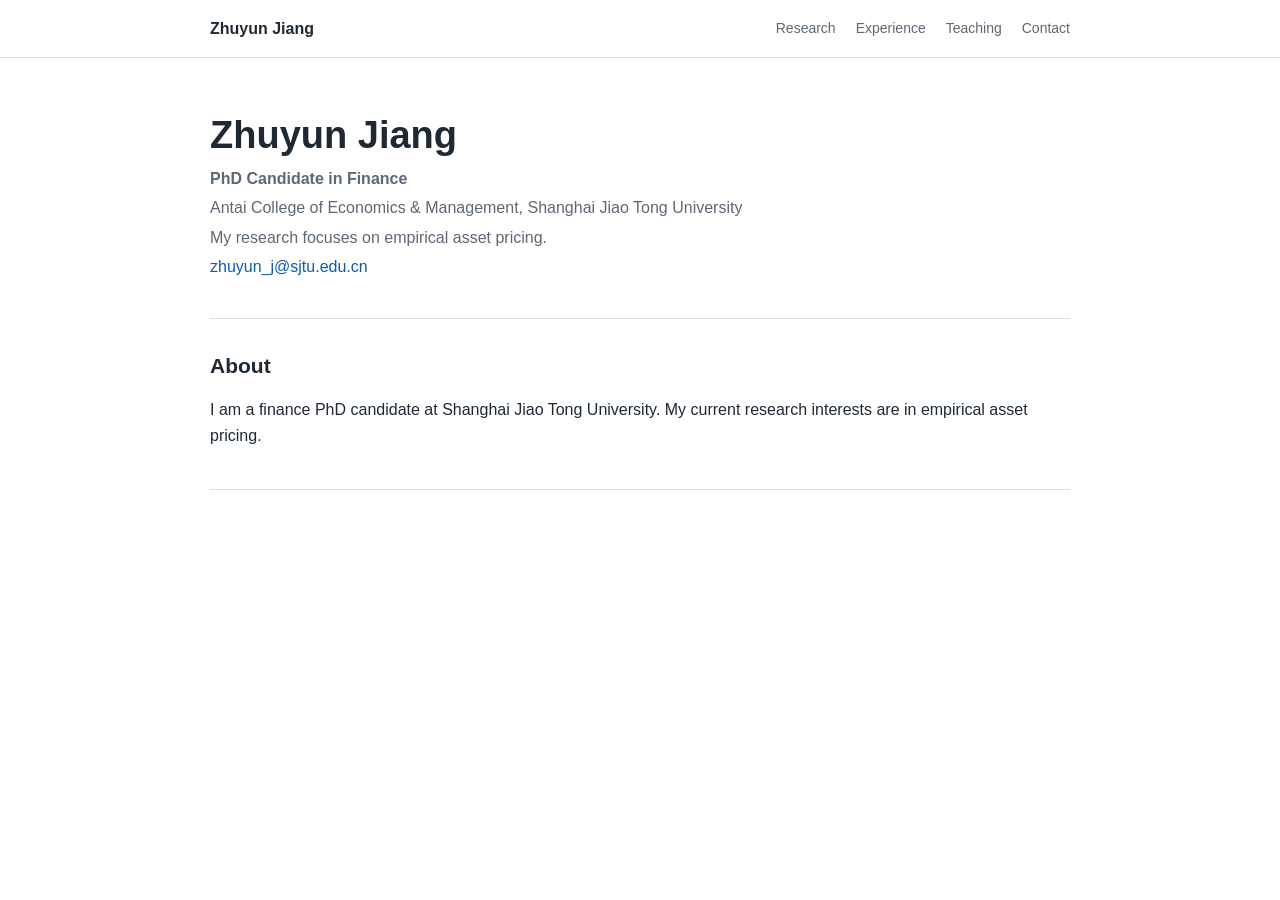
<file: index.html>
<!DOCTYPE html>
<html lang="en">
<head>
  <meta charset="UTF-8">
  <meta name="viewport" content="width=device-width, initial-scale=1.0">
  <title>Zhuyun Jiang</title>
  <link rel="stylesheet" href="styles.css">
</head>
<body>
  <header class="site-header">
    <a class="site-name" href="index.html">Zhuyun Jiang</a>
    <nav aria-label="Primary navigation">
      <a href="research.html">Research</a>
      <a href="experience.html">Experience</a>
      <a href="teaching.html">Teaching</a>
      <a href="contact.html">Contact</a>
    </nav>
  </header>

  <main>
    <section class="intro">
      <h1>Zhuyun Jiang</h1>
      <p class="title">PhD Candidate in Finance</p>
      <p>Antai College of Economics &amp; Management, Shanghai Jiao Tong University</p>
      <p>My research focuses on empirical asset pricing.</p>
      <p><a href="mailto:zhuyun_j@sjtu.edu.cn">zhuyun_j@sjtu.edu.cn</a></p>
    </section>

    <section>
      <h2>About</h2>
      <p>
        I am a finance PhD candidate at Shanghai Jiao Tong University. My current
        research interests are in empirical asset pricing.
      </p>
    </section>
  </main>
</body>
</html>
</file>
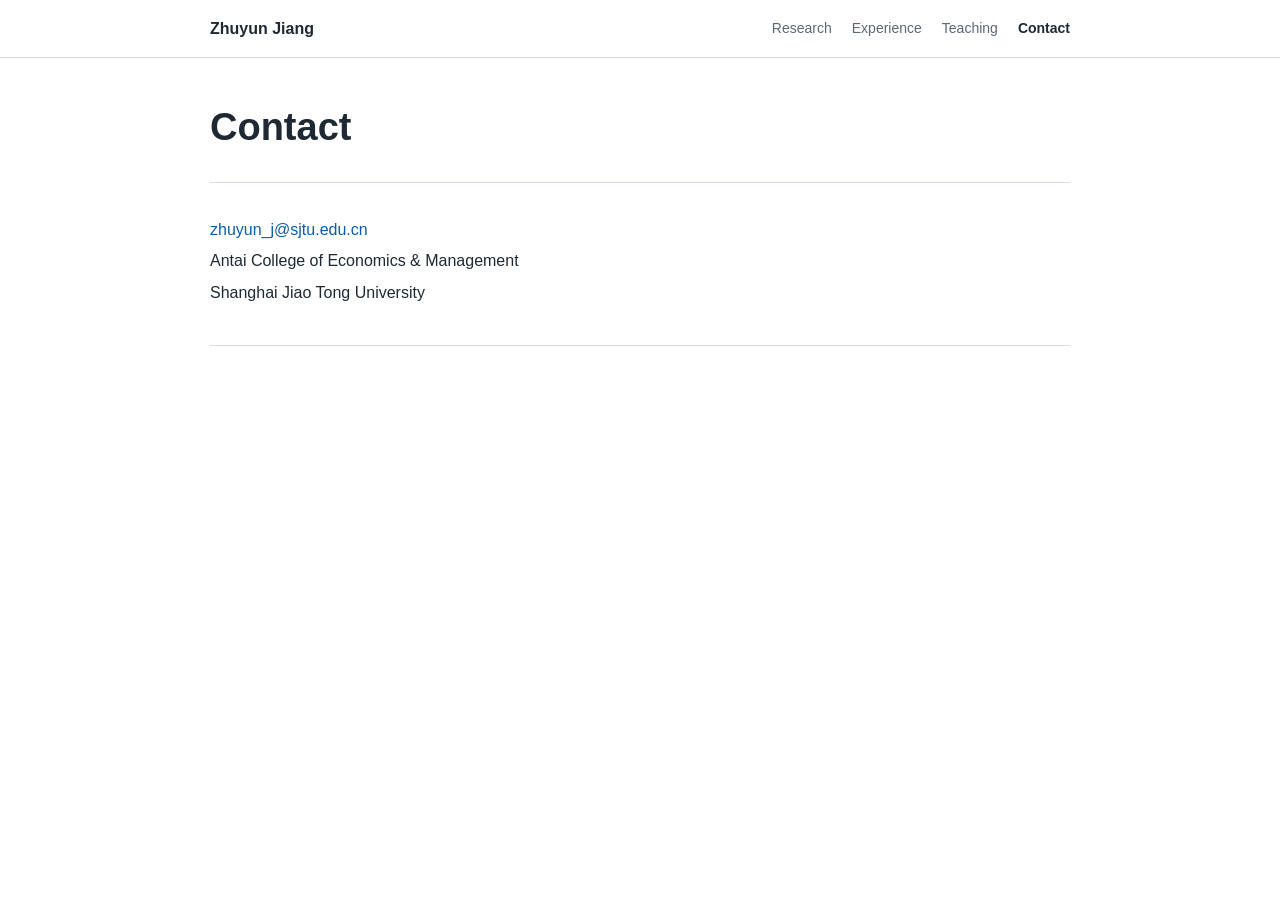
<file: contact.html>
<!DOCTYPE html>
<html lang="en">
<head>
  <meta charset="UTF-8">
  <meta name="viewport" content="width=device-width, initial-scale=1.0">
  <title>Contact | Zhuyun Jiang</title>
  <link rel="stylesheet" href="styles.css">
</head>
<body>
  <header class="site-header">
    <a class="site-name" href="index.html">Zhuyun Jiang</a>
    <nav aria-label="Primary navigation">
      <a href="research.html">Research</a>
      <a href="experience.html">Experience</a>
      <a href="teaching.html">Teaching</a>
      <a href="contact.html" aria-current="page">Contact</a>
    </nav>
  </header>

  <main>
    <section class="page-title">
      <h1>Contact</h1>
    </section>

    <section>
      <p><a href="mailto:zhuyun_j@sjtu.edu.cn">zhuyun_j@sjtu.edu.cn</a></p>
      <p>Antai College of Economics &amp; Management</p>
      <p>Shanghai Jiao Tong University</p>
    </section>
  </main>
</body>
</html>
</file>
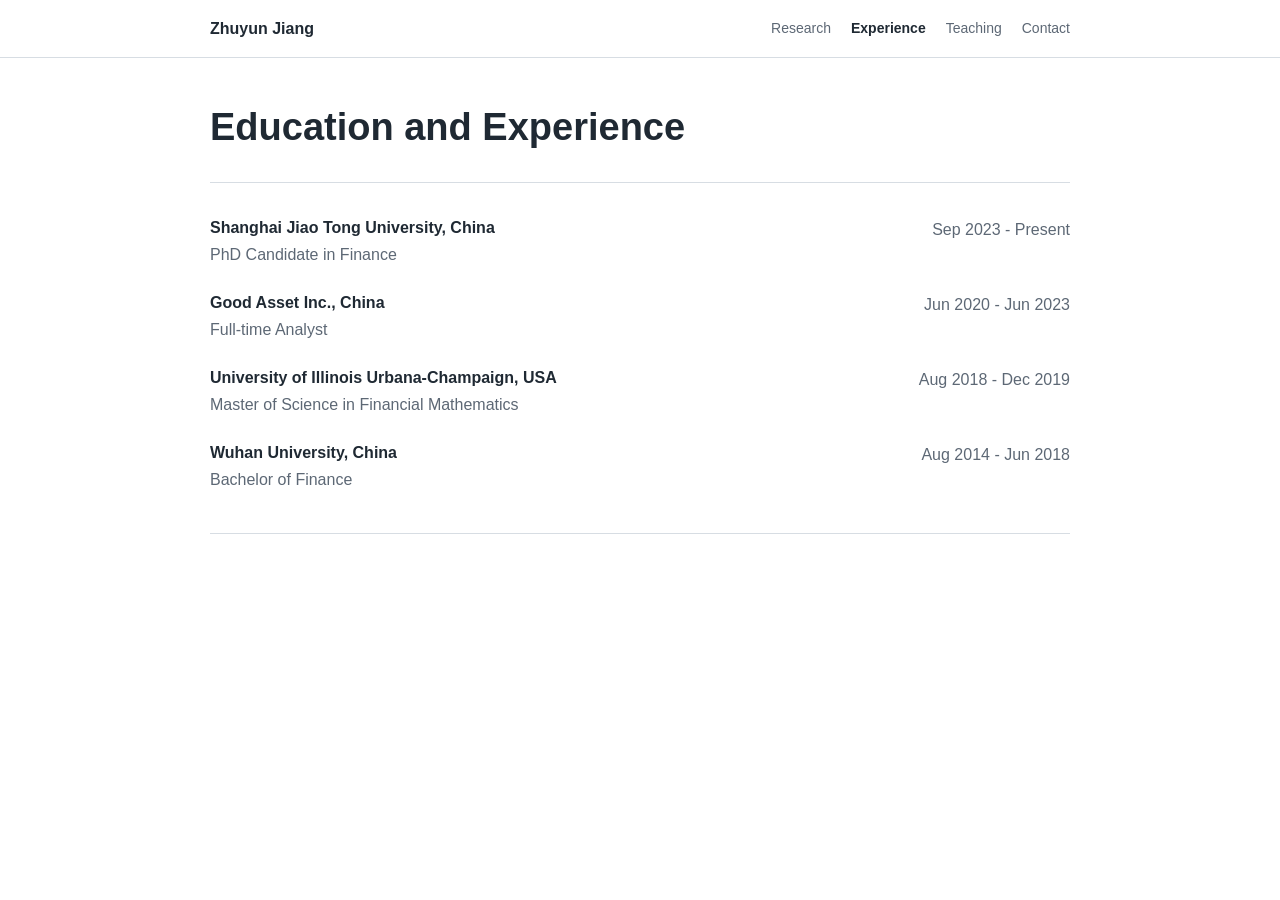
<file: experience.html>
<!DOCTYPE html>
<html lang="en">
<head>
  <meta charset="UTF-8">
  <meta name="viewport" content="width=device-width, initial-scale=1.0">
  <title>Experience | Zhuyun Jiang</title>
  <link rel="stylesheet" href="styles.css">
</head>
<body>
  <header class="site-header">
    <a class="site-name" href="index.html">Zhuyun Jiang</a>
    <nav aria-label="Primary navigation">
      <a href="research.html">Research</a>
      <a href="experience.html" aria-current="page">Experience</a>
      <a href="teaching.html">Teaching</a>
      <a href="contact.html">Contact</a>
    </nav>
  </header>

  <main>
    <section class="page-title">
      <h1>Education and Experience</h1>
    </section>

    <section>
      <div class="row">
        <div>
          <h3>Shanghai Jiao Tong University, China</h3>
          <p>PhD Candidate in Finance</p>
        </div>
        <span>Sep 2023 - Present</span>
      </div>
      <div class="row">
        <div>
          <h3>Good Asset Inc., China</h3>
          <p>Full-time Analyst</p>
        </div>
        <span>Jun 2020 - Jun 2023</span>
      </div>
      <div class="row">
        <div>
          <h3>University of Illinois Urbana-Champaign, USA</h3>
          <p>Master of Science in Financial Mathematics</p>
        </div>
        <span>Aug 2018 - Dec 2019</span>
      </div>
      <div class="row">
        <div>
          <h3>Wuhan University, China</h3>
          <p>Bachelor of Finance</p>
        </div>
        <span>Aug 2014 - Jun 2018</span>
      </div>
    </section>
  </main>
</body>
</html>
</file>
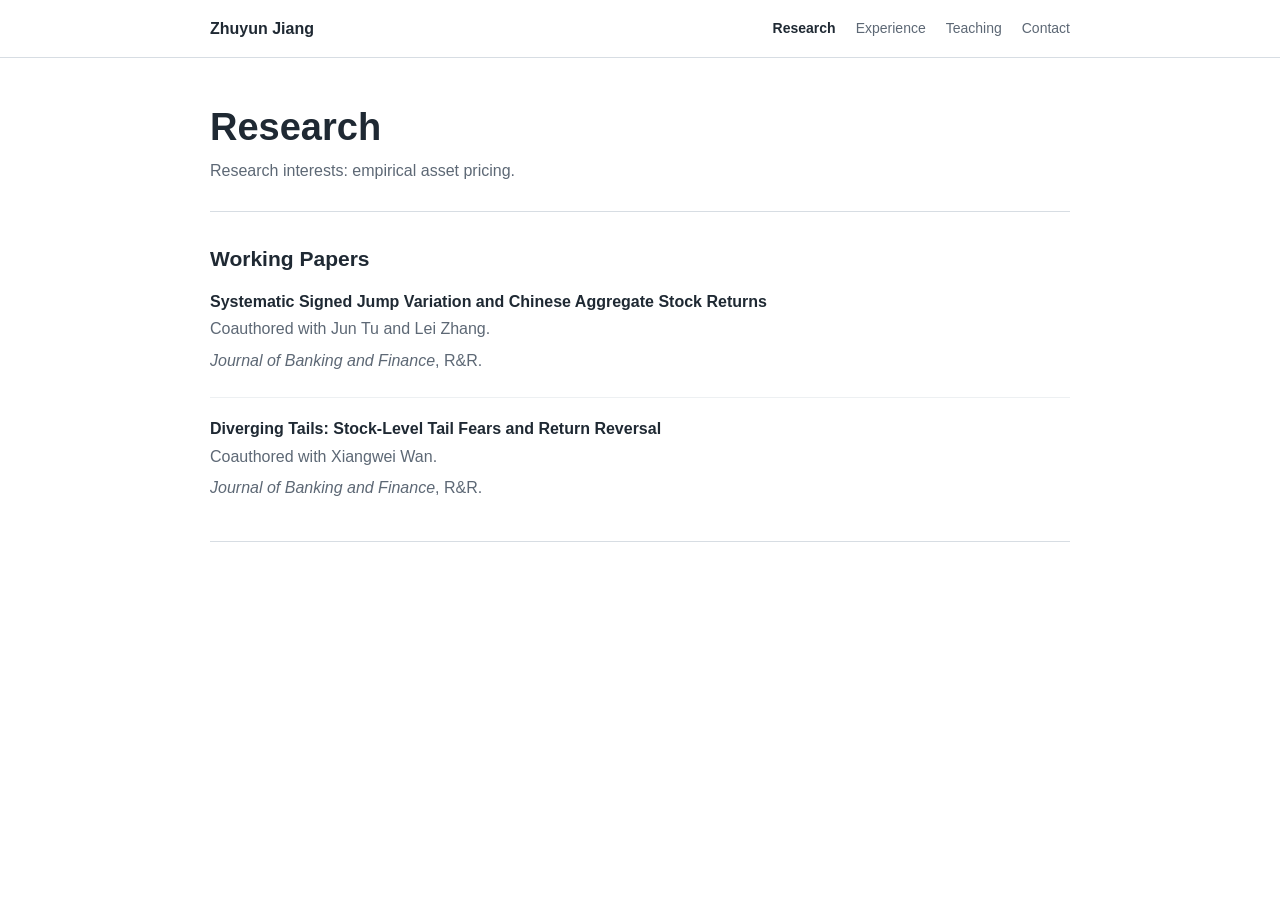
<file: research.html>
<!DOCTYPE html>
<html lang="en">
<head>
  <meta charset="UTF-8">
  <meta name="viewport" content="width=device-width, initial-scale=1.0">
  <title>Research | Zhuyun Jiang</title>
  <link rel="stylesheet" href="styles.css">
</head>
<body>
  <header class="site-header">
    <a class="site-name" href="index.html">Zhuyun Jiang</a>
    <nav aria-label="Primary navigation">
      <a href="research.html" aria-current="page">Research</a>
      <a href="experience.html">Experience</a>
      <a href="teaching.html">Teaching</a>
      <a href="contact.html">Contact</a>
    </nav>
  </header>

  <main>
    <section class="page-title">
      <h1>Research</h1>
      <p>Research interests: empirical asset pricing.</p>
    </section>

    <section>
      <h2>Working Papers</h2>
      <div class="item">
        <h3>Systematic Signed Jump Variation and Chinese Aggregate Stock Returns</h3>
        <p>Coauthored with Jun Tu and Lei Zhang.</p>
        <p><em>Journal of Banking and Finance</em>, R&amp;R.</p>
      </div>
      <div class="item">
        <h3>Diverging Tails: Stock-Level Tail Fears and Return Reversal</h3>
        <p>Coauthored with Xiangwei Wan.</p>
        <p><em>Journal of Banking and Finance</em>, R&amp;R.</p>
      </div>
    </section>
  </main>
</body>
</html>
</file>
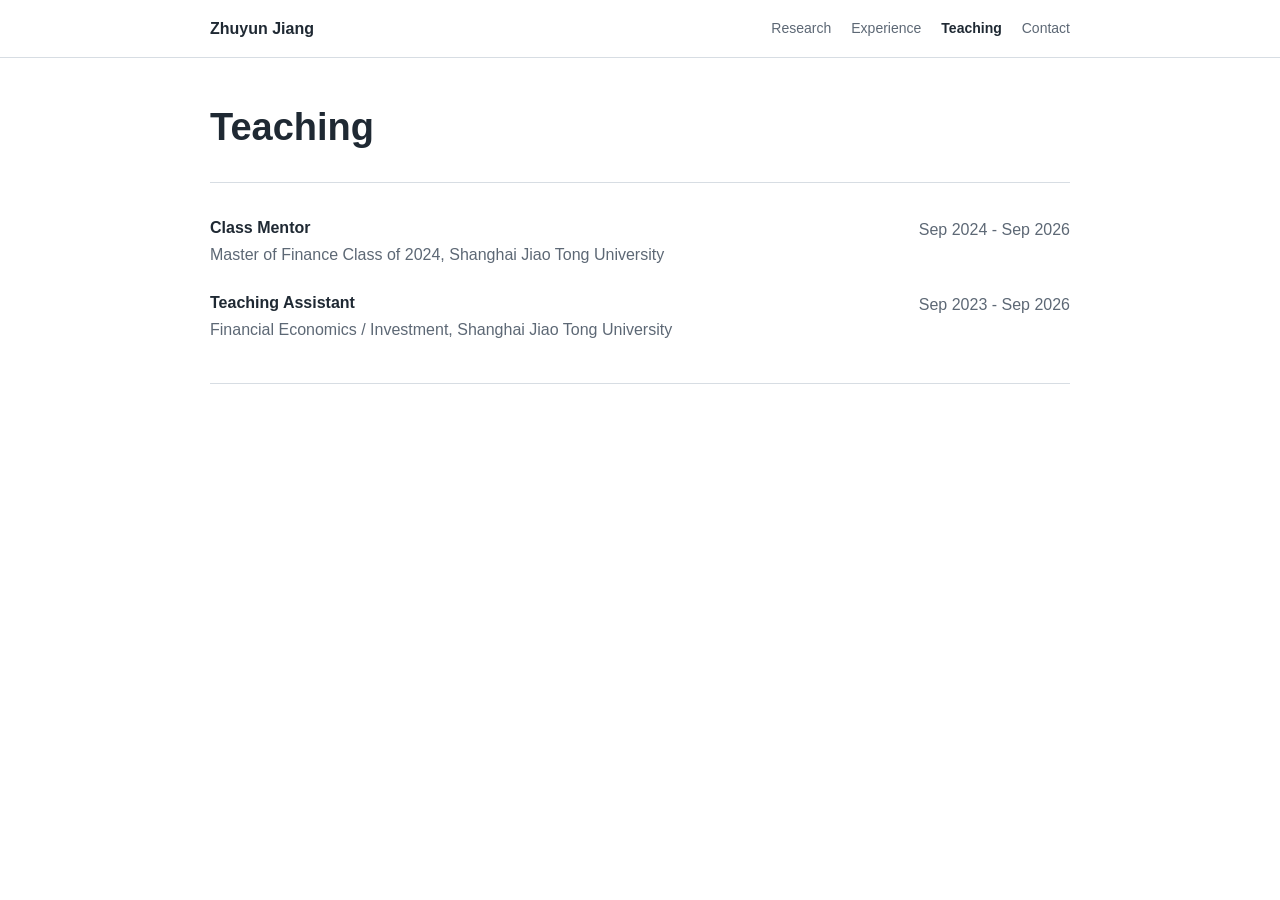
<file: teaching.html>
<!DOCTYPE html>
<html lang="en">
<head>
  <meta charset="UTF-8">
  <meta name="viewport" content="width=device-width, initial-scale=1.0">
  <title>Teaching | Zhuyun Jiang</title>
  <link rel="stylesheet" href="styles.css">
</head>
<body>
  <header class="site-header">
    <a class="site-name" href="index.html">Zhuyun Jiang</a>
    <nav aria-label="Primary navigation">
      <a href="research.html">Research</a>
      <a href="experience.html">Experience</a>
      <a href="teaching.html" aria-current="page">Teaching</a>
      <a href="contact.html">Contact</a>
    </nav>
  </header>

  <main>
    <section class="page-title">
      <h1>Teaching</h1>
    </section>

    <section>
      <div class="row">
        <div>
          <h3>Class Mentor</h3>
          <p>Master of Finance Class of 2024, Shanghai Jiao Tong University</p>
        </div>
        <span>Sep 2024 - Sep 2026</span>
      </div>
      <div class="row">
        <div>
          <h3>Teaching Assistant</h3>
          <p>Financial Economics / Investment, Shanghai Jiao Tong University</p>
        </div>
        <span>Sep 2023 - Sep 2026</span>
      </div>
    </section>
  </main>
</body>
</html>
</file>
<file: styles.css>
:root {
  --text: #1f2933;
  --muted: #5d6875;
  --line: #d7dde3;
  --link: #0b5cad;
  --bg: #ffffff;
  --soft: #f7f8fa;
}

* {
  box-sizing: border-box;
}

html {
  scroll-behavior: smooth;
}

body {
  margin: 0;
  color: var(--text);
  background: var(--bg);
  font-family: -apple-system, BlinkMacSystemFont, "Segoe UI", Arial, sans-serif;
  font-size: 16px;
  line-height: 1.6;
}

a {
  color: var(--link);
  text-decoration: none;
}

a:hover {
  text-decoration: underline;
}

.site-header {
  position: sticky;
  top: 0;
  display: flex;
  align-items: center;
  justify-content: space-between;
  gap: 24px;
  min-height: 58px;
  padding: 0 max(24px, calc((100vw - 860px) / 2));
  background: rgba(255, 255, 255, 0.96);
  border-bottom: 1px solid var(--line);
}

.site-name {
  color: var(--text);
  font-weight: 700;
}

nav {
  display: flex;
  gap: 20px;
  font-size: 14px;
}

nav a {
  color: var(--muted);
}

nav a[aria-current="page"] {
  color: var(--text);
  font-weight: 600;
}

main {
  width: min(860px, calc(100% - 48px));
  margin: 0 auto 72px;
}

.intro {
  padding: 56px 0 34px;
  border-bottom: 1px solid var(--line);
}

.page-title {
  padding: 48px 0 24px;
}

h1 {
  margin: 0 0 8px;
  font-size: 38px;
  line-height: 1.15;
}

.title {
  color: var(--text);
  font-weight: 600;
}

.intro p,
.page-title p {
  max-width: 720px;
  margin: 4px 0;
  color: var(--muted);
}

section {
  padding: 34px 0;
  border-bottom: 1px solid var(--line);
}

h2 {
  margin: 0 0 18px;
  font-size: 21px;
  line-height: 1.25;
}

h3 {
  margin: 0 0 3px;
  font-size: 16px;
  line-height: 1.4;
}

p {
  margin: 0 0 6px;
}

.section-note {
  margin-bottom: 20px;
  color: var(--muted);
}

.item {
  margin: 0 0 20px;
  padding: 0 0 18px;
  border-bottom: 1px solid #edf0f2;
}

.item:last-child {
  margin-bottom: 0;
  padding-bottom: 0;
  border-bottom: 0;
}

.item p,
.row p,
#contact p {
  color: var(--muted);
}

.row {
  display: grid;
  grid-template-columns: minmax(0, 1fr) auto;
  gap: 24px;
  margin-bottom: 18px;
}

.row:last-child {
  margin-bottom: 0;
}

.row span {
  color: var(--muted);
  white-space: nowrap;
}

@media (max-width: 640px) {
  .site-header {
    align-items: flex-start;
    flex-direction: column;
    gap: 8px;
    padding-top: 12px;
    padding-bottom: 12px;
  }

  nav {
    width: 100%;
    gap: 14px;
    overflow-x: auto;
  }

  main {
    width: min(100% - 32px, 860px);
  }

  .intro {
    padding-top: 36px;
  }

  h1 {
    font-size: 32px;
  }

  .row {
    grid-template-columns: 1fr;
    gap: 2px;
  }

  .row span {
    white-space: normal;
  }
}
</file>
